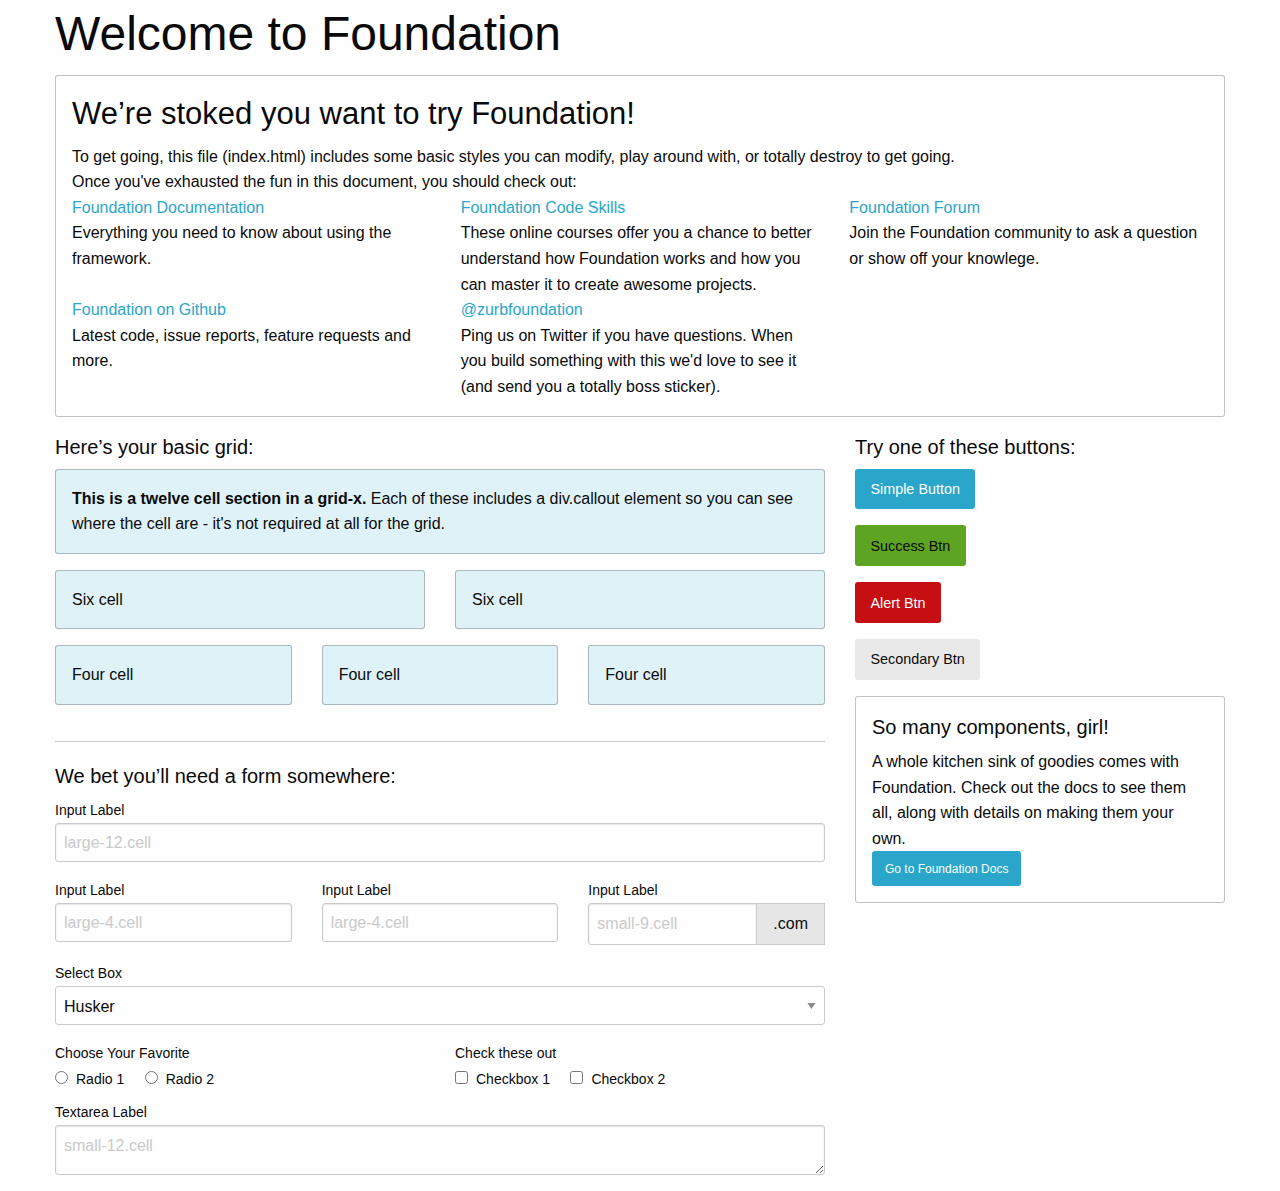
<file: nyt-protoype/indexbk.html>
<!doctype html>
<html class="no-js" lang="en" dir="ltr">
  <head>
    <meta charset="utf-8">
    <meta http-equiv="x-ua-compatible" content="ie=edge">
    <meta name="viewport" content="width=device-width, initial-scale=1.0">
    <title>Foundation for Sites</title>
    <link rel="stylesheet" href="css/foundation.css">
    <link rel="stylesheet" href="css/app.css">
  </head>
  <body>
    <div class="grid-container">
      <div class="grid-x grid-padding-x">
        <div class="large-12 cell">
          <h1>Welcome to Foundation</h1>
        </div>
      </div>

      <div class="grid-x grid-padding-x">
        <div class="large-12 cell">
          <div class="callout">
            <h3>We&rsquo;re stoked you want to try Foundation! </h3>
            <p>To get going, this file (index.html) includes some basic styles you can modify, play around with, or totally destroy to get going.</p>
            <p>Once you've exhausted the fun in this document, you should check out:</p>
            <div class="grid-x grid-padding-x">
              <div class="large-4 medium-4 cell">
                <p><a href="http://foundation.zurb.com/docs">Foundation Documentation</a><br />Everything you need to know about using the framework.</p>
              </div>
              <div class="large-4 medium-4 cell">
                <p><a href="http://zurb.com/university/code-skills">Foundation Code Skills</a><br />These online courses offer you a chance to better understand how Foundation works and how you can master it to create awesome projects.</p>
              </div>
              <div class="large-4 medium-4 cell">
                <p><a href="http://foundation.zurb.com/forum">Foundation Forum</a><br />Join the Foundation community to ask a question or show off your knowlege.</p>
              </div>
            </div>
            <div class="grid-x grid-padding-x">
              <div class="large-4 medium-4 medium-push-2 cell">
                <p><a href="http://github.com/zurb/foundation">Foundation on Github</a><br />Latest code, issue reports, feature requests and more.</p>
              </div>
              <div class="large-4 medium-4 medium-pull-2 cell">
                <p><a href="https://twitter.com/ZURBfoundation">@zurbfoundation</a><br />Ping us on Twitter if you have questions. When you build something with this we'd love to see it (and send you a totally boss sticker).</p>
              </div>
            </div>
          </div>
        </div>
      </div>

      <div class="grid-x grid-padding-x">
        <div class="large-8 medium-8 cell">
          <h5>Here&rsquo;s your basic grid:</h5>
          <!-- Grid Example -->

          <div class="grid-x grid-padding-x">
            <div class="large-12 cell">
              <div class="primary callout">
                <p><strong>This is a twelve cell section in a grid-x.</strong> Each of these includes a div.callout element so you can see where the cell are - it's not required at all for the grid.</p>
              </div>
            </div>
          </div>
          <div class="grid-x grid-padding-x">
            <div class="large-6 medium-6 cell">
              <div class="primary callout">
                <p>Six cell</p>
              </div>
            </div>
            <div class="large-6 medium-6 cell">
              <div class="primary callout">
                <p>Six cell</p>
              </div>
            </div>
          </div>
          <div class="grid-x grid-padding-x">
            <div class="large-4 medium-4 small-4 cell">
              <div class="primary callout">
                <p>Four cell</p>
              </div>
            </div>
            <div class="large-4 medium-4 small-4 cell">
              <div class="primary callout">
                <p>Four cell</p>
              </div>
            </div>
            <div class="large-4 medium-4 small-4 cell">
              <div class="primary callout">
                <p>Four cell</p>
              </div>
            </div>
          </div>

          <hr />

          <h5>We bet you&rsquo;ll need a form somewhere:</h5>
          <form>
            <div class="grid-x grid-padding-x">
              <div class="large-12 cell">
                <label>Input Label</label>
                <input type="text" placeholder="large-12.cell" />
              </div>
            </div>
            <div class="grid-x grid-padding-x">
              <div class="large-4 medium-4 cell">
                <label>Input Label</label>
                <input type="text" placeholder="large-4.cell" />
              </div>
              <div class="large-4 medium-4 cell">
                <label>Input Label</label>
                <input type="text" placeholder="large-4.cell" />
              </div>
              <div class="large-4 medium-4 cell">
                <div class="grid-x">
                  <label>Input Label</label>
                  <div class="input-group">
                    <input type="text" placeholder="small-9.cell" class="input-group-field" />
                    <span class="input-group-label">.com</span>
                  </div>
                </div>
              </div>
            </div>
            <div class="grid-x grid-padding-x">
              <div class="large-12 cell">
                <label>Select Box</label>
                <select>
                  <option value="husker">Husker</option>
                  <option value="starbuck">Starbuck</option>
                  <option value="hotdog">Hot Dog</option>
                  <option value="apollo">Apollo</option>
                </select>
              </div>
            </div>
            <div class="grid-x grid-padding-x">
              <div class="large-6 medium-6 cell">
                <label>Choose Your Favorite</label>
                <input type="radio" name="pokemon" value="Red" id="pokemonRed"><label for="pokemonRed">Radio 1</label>
                <input type="radio" name="pokemon" value="Blue" id="pokemonBlue"><label for="pokemonBlue">Radio 2</label>
              </div>
              <div class="large-6 medium-6 cell">
                <label>Check these out</label>
                <input id="checkbox1" type="checkbox"><label for="checkbox1">Checkbox 1</label>
                <input id="checkbox2" type="checkbox"><label for="checkbox2">Checkbox 2</label>
              </div>
            </div>
            <div class="grid-x grid-padding-x">
              <div class="large-12 cell">
                <label>Textarea Label</label>
                <textarea placeholder="small-12.cell"></textarea>
              </div>
            </div>
          </form>
        </div>

        <div class="large-4 medium-4 cell">
          <h5>Try one of these buttons:</h5>
          <p><a href="#" class="button">Simple Button</a><br/>
          <a href="#" class="success button">Success Btn</a><br/>
          <a href="#" class="alert button">Alert Btn</a><br/>
          <a href="#" class="secondary button">Secondary Btn</a></p>
          <div class="callout">
            <h5>So many components, girl!</h5>
            <p>A whole kitchen sink of goodies comes with Foundation. Check out the docs to see them all, along with details on making them your own.</p>
            <a href="http://foundation.zurb.com/sites/docs/" class="small button">Go to Foundation Docs</a>
          </div>
        </div>
      </div>
    </div>

    <script src="js/vendor/jquery.js"></script>
    <script src="js/vendor/what-input.js"></script>
    <script src="js/vendor/foundation.js"></script>
    <script src="js/app.js"></script>
  </body>
</html>
</file>
<file: nyt-protoype/css/app.css>
#menu {
    padding: 0px 10px;
    transform: translateY(30%);
    display: inline-flex;
    list-style-type: none; 
    font-size: 12px;
}

h6 {
    font-size: 12px;
}
p {
    margin-bottom: 0px;
}
.top-info {
    padding: 15px 0px 0px 0px;
}

.nytimes {
    font-weight: bolder;
    margin-top: -20px;
}

.bottomgreyborder {
    border-bottom-style: solid; 
    border-bottom-color: lightgrey; 
    border-bottom-width: thin;
}
.cell_padding_left {
    padding-left: 10px;
}

.menu {
    color:;
}
.articlecontent {
    font-size: 14px;
    color: grey;
    font-family: serif;
}

.articletitle {
    font-weight: bold;
    font-family: serif;
    font-size: 16px;
}

.banner {
    font-size: 12px;
    font-weight: bold;
}
.banner-content {
    margin-top: 10px;
    margin-bottom: 10px;
    border-right-style: solid; 
    border-right-color: lightgrey; 
    border-right-width: thin;
}

.banner-content-last {
    margin-top: 10px;
    margin-bottom: 10px;
}

.bottom_black_border {
    padding-right: -10px;
    border-bottom-style: solid; 
    border-bottom-color: black; 
    border-bottom-width: thin
}

.banner-content-image {
    height: 50px;
    width: 50px;
    margin-left: 0.9375rem; 
}

.stocks {
    font-weight: 400;
}

.subscribe {
    margin-right: 10px;
}

.right_border {
    border-right-style: solid; 
    border-right-color: lightgrey; 
    border-right-width: thin;
}

.languages {
    font-size: 12px;
    margin-top: -10px;
}

.articles {
    padding: 0px 10px 10px 0px;
}

.content_padding_bottom {
    padding-bottom: 10px;
}

.content_padding_top {
    padding-top: 10px;
}

.content_divider {
    border-right-style: solid; 
    border-right-color: black; 
    border-right-width: thin;
}

.category {
    font-size: 12px;
    font-weight: bold;
    font-variant-caps: all-small-caps;
    letter-spacing: .075rem;
}

.content_padding_right {
    padding-right: 10px;
}

.ad {
    width: 100%;
    background-color: grey;
    padding: 150px;
    margin: 10px 0px;
}

.double_bottom_border {
    border-bottom-style: double;
    border-bottom-width: medium;
}

.sidebar_authorname {
    font-weight: bold;
    font-family: serif;
    font-size: 16px;
    color: darkgrey;
}

.content_padding_tb {
    padding: 10px 0px;
}
</file>
